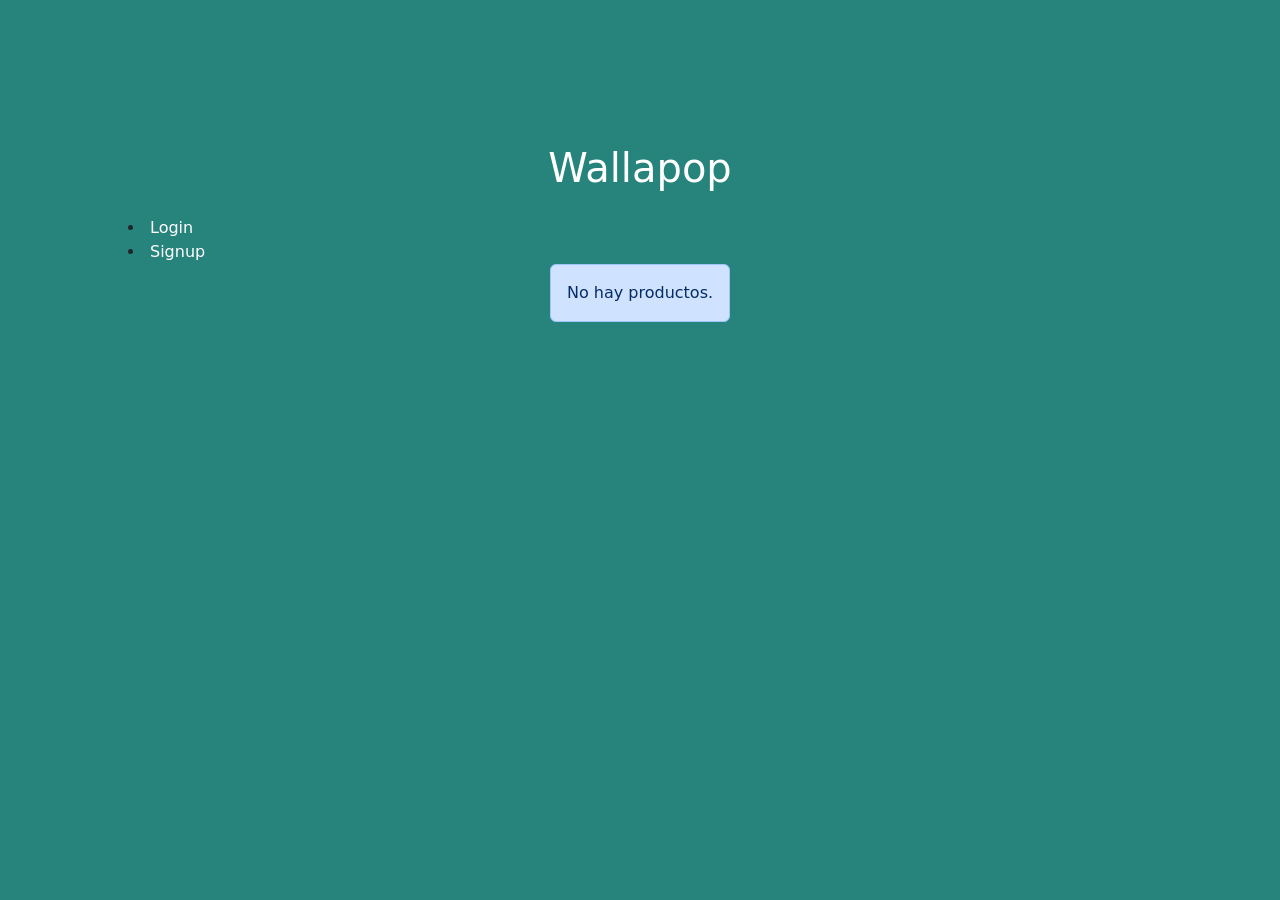
<file: index.html>
<html lang="en">
  <head>
    <meta charset="UTF-8" />
    <meta name="viewport" content="width=device-width, initial-scale=1.0" />
    <title>Wallapop</title>
    <link
      href="https://cdn.jsdelivr.net/npm/bootstrap@5.3.8/dist/css/bootstrap.min.css"
      rel="stylesheet"
      integrity="sha384-sRIl4kxILFvY47J16cr9ZwB07vP4J8+LH7qKQnuqkuIAvNWLzeN8tE5YBujZqJLB"
      crossorigin="anonymous"
    />
    <link rel="stylesheet" href="styles/style.css" />
  </head>
  <body>
    <header>
      <h1><a href="/index.html">Wallapop</a></h1>
      <div class="session-container">
        <!-- <li><a href="login.html">Login</a></li>
        <li><a href="signup.html">Signup</a></li> -->
      </div>
    </header>
    <main>
      <section class="loader-container d-flex justify-content-center"></section>
      <section
        class="notifications-container d-flex flex-column align-items-center"
      ></section>
      <section class="new-product-container"></section>
      <section
        class="products-container d-flex justify-content-center"
      ></section>
    </main>
    <script type="module" src="index.js"></script>
    <script
      src="https://cdn.jsdelivr.net/npm/bootstrap@5.3.8/dist/js/bootstrap.bundle.min.js"
      integrity="sha384-FKyoEForCGlyvwx9Hj09JcYn3nv7wiPVlz7YYwJrWVcXK/BmnVDxM+D2scQbITxI"
      crossorigin="anonymous"
    ></script>
  </body>
</html>
</file>
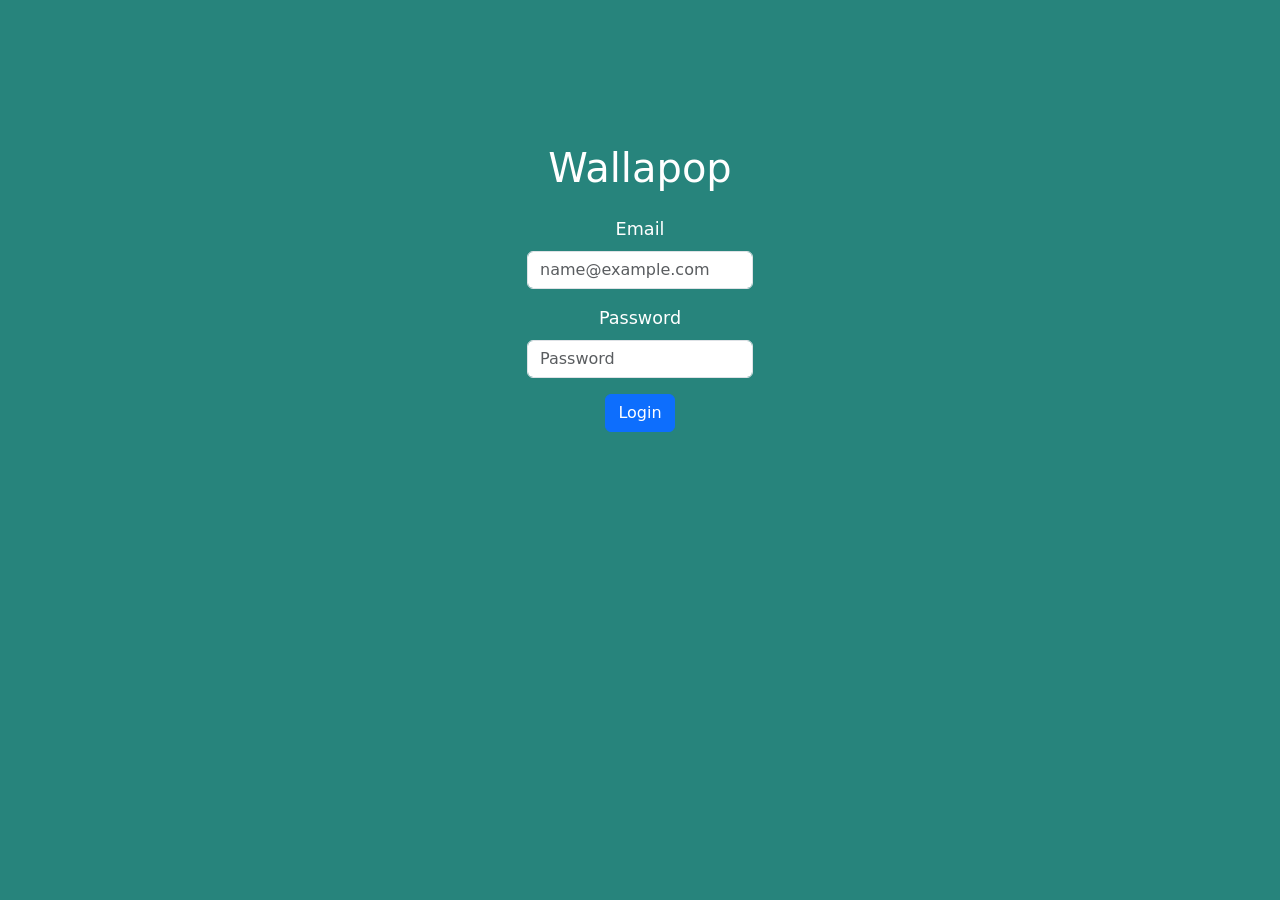
<file: login.html>
<html lang="en">
  <head>
    <meta charset="UTF-8" />
    <meta name="viewport" content="width=device-width, initial-scale=1.0" />
    <title>Login</title>
    <link
      href="https://cdn.jsdelivr.net/npm/bootstrap@5.3.8/dist/css/bootstrap.min.css"
      rel="stylesheet"
      integrity="sha384-sRIl4kxILFvY47J16cr9ZwB07vP4J8+LH7qKQnuqkuIAvNWLzeN8tE5YBujZqJLB"
      crossorigin="anonymous"
    />
    <link rel="stylesheet" href="styles/style.css" />
  </head>

  <body>
    <header>
      <h1><a href="/index.html">Wallapop</a></h1>
      
    </header>
    <main>
      <section
        class="notifications-container d-flex flex-column align-items-center"
      ></section>
      <section>
        <form action="" class="d-flex flex-column align-items-center">
          <div class="form-group">
            <label for="email">Email</label>
            <input
              type="text"
              class="form-control"
              name="email"
              id="email"
              placeholder="name@example.com"
              required
            />
          </div>
          <div class="form-group">
            <label for="password">Password</label>
            <input
              type="password"
              class="form-control"
              name="password"
              id="password"
              placeholder="Password"
              minlength="6"
              required
            />
          </div>
          <button type="submit" class="btn btn-primary">Login</button>
        </form>
      </section>
    </main>

    <script type="module" src="login.js"></script>
    <script
      src="https://cdn.jsdelivr.net/npm/bootstrap@5.3.8/dist/js/bootstrap.bundle.min.js"
      integrity="sha384-FKyoEForCGlyvwx9Hj09JcYn3nv7wiPVlz7YYwJrWVcXK/BmnVDxM+D2scQbITxI"
      crossorigin="anonymous"
    ></script>
  </body>
</html>
</file>
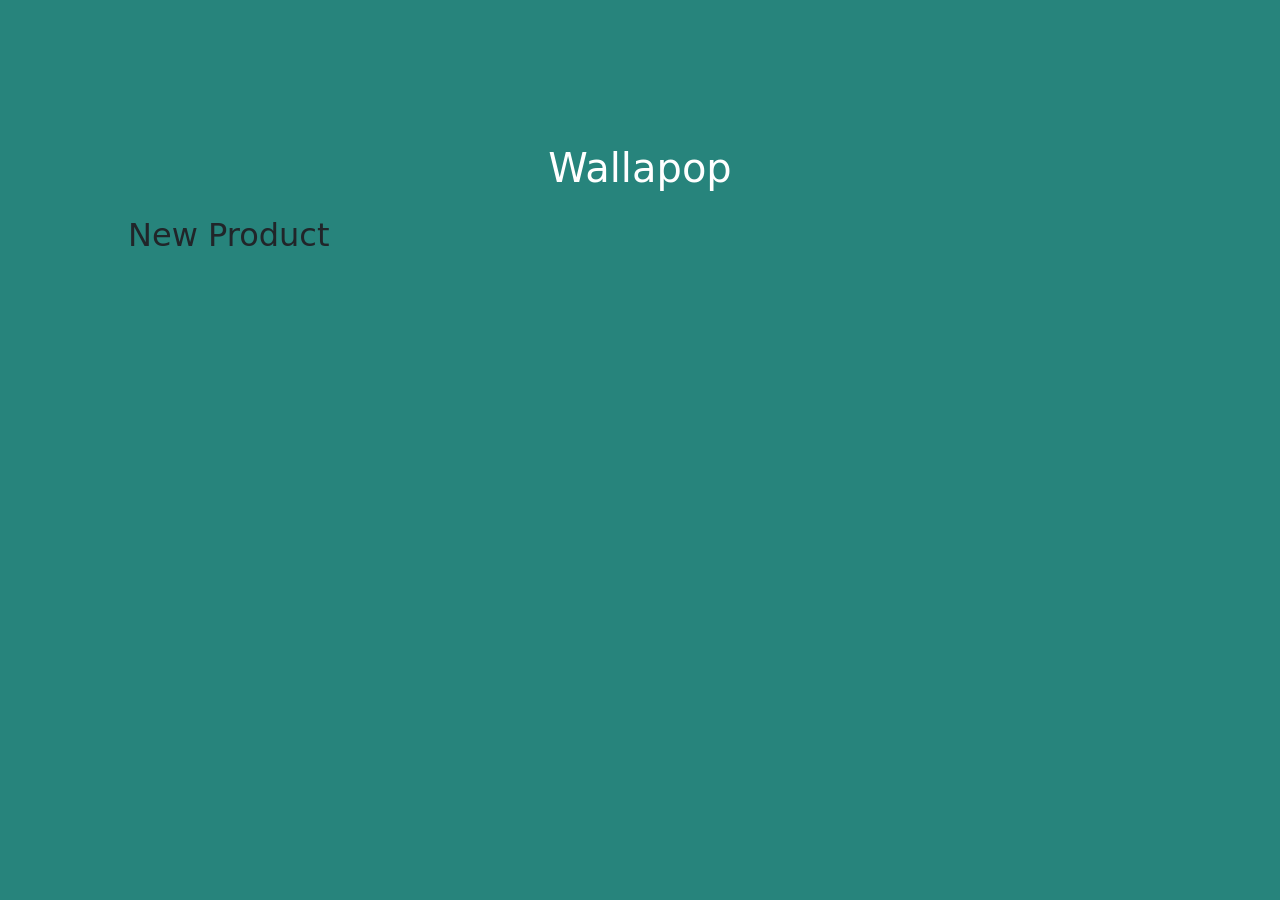
<file: new-product.html>
<html lang="en">
  <head>
    <meta charset="UTF-8" />
    <meta name="viewport" content="width=device-width, initial-scale=1.0" />
    <title>Wallapop</title>
    <link
      href="https://cdn.jsdelivr.net/npm/bootstrap@5.3.8/dist/css/bootstrap.min.css"
      rel="stylesheet"
      integrity="sha384-sRIl4kxILFvY47J16cr9ZwB07vP4J8+LH7qKQnuqkuIAvNWLzeN8tE5YBujZqJLB"
      crossorigin="anonymous"
    />
    <link rel="stylesheet" href="styles/style.css" />
  </head>

  <body>
    <header>
      <h1><a href="/index.html">Wallapop</a></h1>
      <h2>New Product</h2>
    </header>
    <main>
      <section
        class="notifications-container d-flex flex-column align-items-center"
      ></section>
      <section class="newproduct-form-container"></section>
    </main>

    <script type="module" src="new-product.js"></script>
    <script
      src="https://cdn.jsdelivr.net/npm/bootstrap@5.3.8/dist/js/bootstrap.bundle.min.js"
      integrity="sha384-FKyoEForCGlyvwx9Hj09JcYn3nv7wiPVlz7YYwJrWVcXK/BmnVDxM+D2scQbITxI"
      crossorigin="anonymous"
    ></script>
  </body>
</html>
</file>
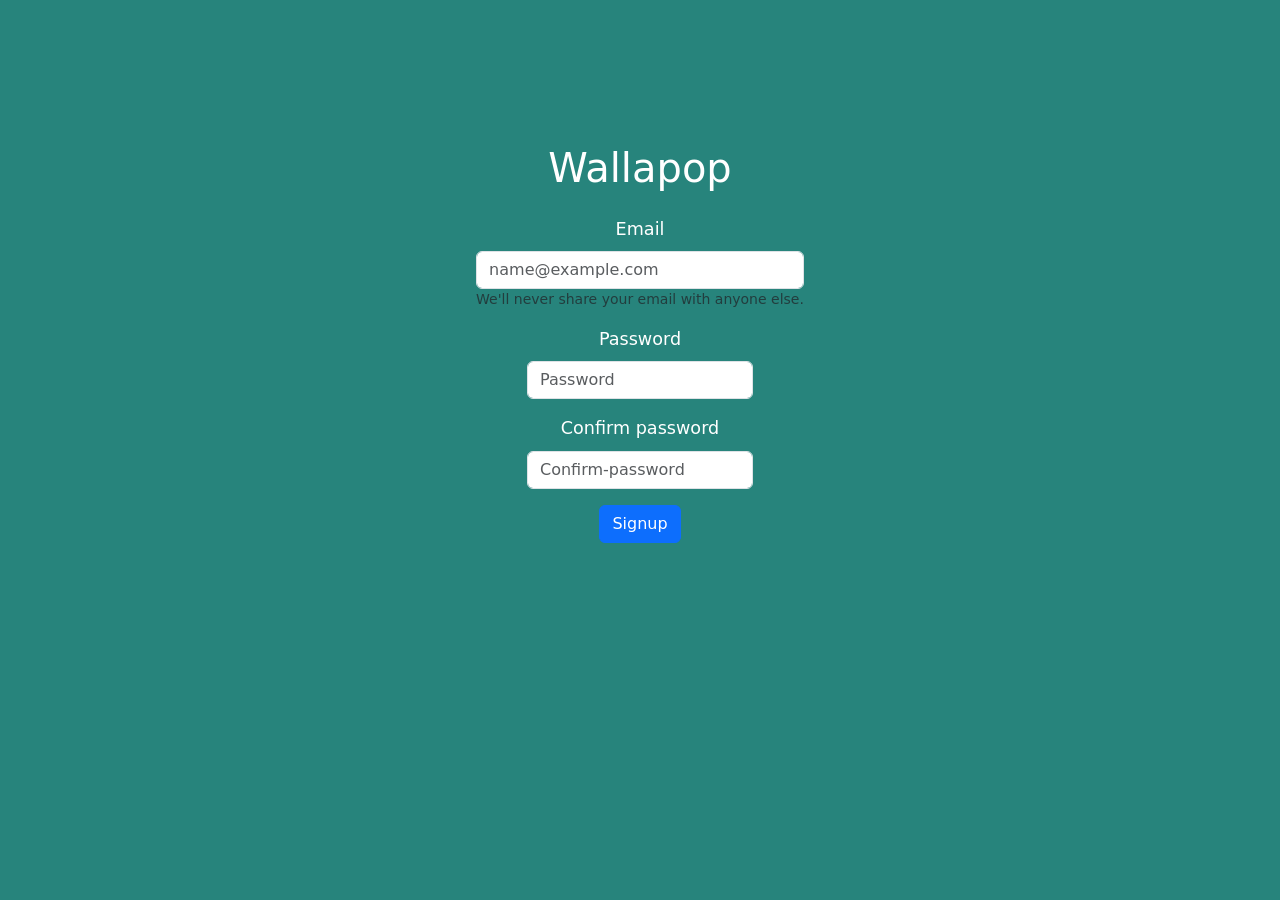
<file: signup.html>
<html lang="en">
  <head>
    <meta charset="UTF-8" />
    <meta name="viewport" content="width=device-width, initial-scale=1.0" />
    <title>Signup</title>
    <link
      href="https://cdn.jsdelivr.net/npm/bootstrap@5.3.8/dist/css/bootstrap.min.css"
      rel="stylesheet"
      integrity="sha384-sRIl4kxILFvY47J16cr9ZwB07vP4J8+LH7qKQnuqkuIAvNWLzeN8tE5YBujZqJLB"
      crossorigin="anonymous"
    />
    <link rel="stylesheet" href="styles/style.css" />
  </head>

  <body>
    <header>
      <h1><a href="/index.html">Wallapop</a></h1>
    </header>
    <main>
      <section
        class="notifications-container d-flex flex-column align-items-center"
      ></section>
      <section>
        <form action="" class="d-flex flex-column align-items-center">
          <div class="form-group">
            <label for="email">Email</label>
            <input
              type="text"
              class="form-control"
              name="email"
              id="email"
              placeholder="name@example.com"
              required
            />
            <small id="emailHelp" class="form-text text-muted"
              >We'll never share your email with anyone else.</small
            >
          </div>
          <div class="form-group">
            <label for="password">Password</label>
            <input
              type="password"
              class="form-control"
              name="password"
              id="password"
              placeholder="Password"
              minlength="6"
              required
            />
          </div>
          <div class="form-group">
            <label for="confirm-password">Confirm password</label>
            <input
              type="password"
              class="form-control"
              name="confirm-password"
              id="confirm-password"
              placeholder="Confirm-password"
              minlength="6"
              required
            />
          </div>
          <button type="submit" class="btn btn-primary">Signup</button>
        </form>
      </section>
    </main>

    <script type="module" src="signup.js"></script>
    <script
      src="https://cdn.jsdelivr.net/npm/bootstrap@5.3.8/dist/js/bootstrap.bundle.min.js"
      integrity="sha384-FKyoEForCGlyvwx9Hj09JcYn3nv7wiPVlz7YYwJrWVcXK/BmnVDxM+D2scQbITxI"
      crossorigin="anonymous"
    ></script>
  </body>
</html>
</file>
<file: styles/style.css>
body {
  background-color: #27847c;
  padding: 8rem;
}

/*.list-group-item{
    background-color: transparent;
}*/

a {
  color: white; 
  text-decoration: none;
}

h1 {
  text-align: center;
  padding: 1rem;
  color: white;
}
ul li {
  list-style-type: none;
}
.products-container {
  gap: 1rem;
}

.card {
  /*background-color: #ffffff44;*/
  width: 18rem;
}

/* SPINNER */
/* HTML: <div class="loader"></div> */

.loader {
  width: 35px;
  aspect-ratio: 1;
  --_g: no-repeat radial-gradient(farthest-side, #ffffff 94%, #0000);
  background:
    var(--_g) 0 0,
    var(--_g) 100% 0,
    var(--_g) 100% 100%,
    var(--_g) 0 100%;
  background-size: 40% 40%;
  animation: l38 0.5s infinite;
}
@keyframes l38 {
  100% {
    background-position:
      100% 0,
      100% 100%,
      0 100%,
      0 0;
  }
}

.card-link {
  color:lightblue;
}

/* SIGN UP */

.form-group{
  padding-bottom: 1em;
  text-align: center;
}

label {
  padding-bottom: .5em;
  font-weight: 500;
  color:white;
  font-size: 1.1em;
}
</file>
